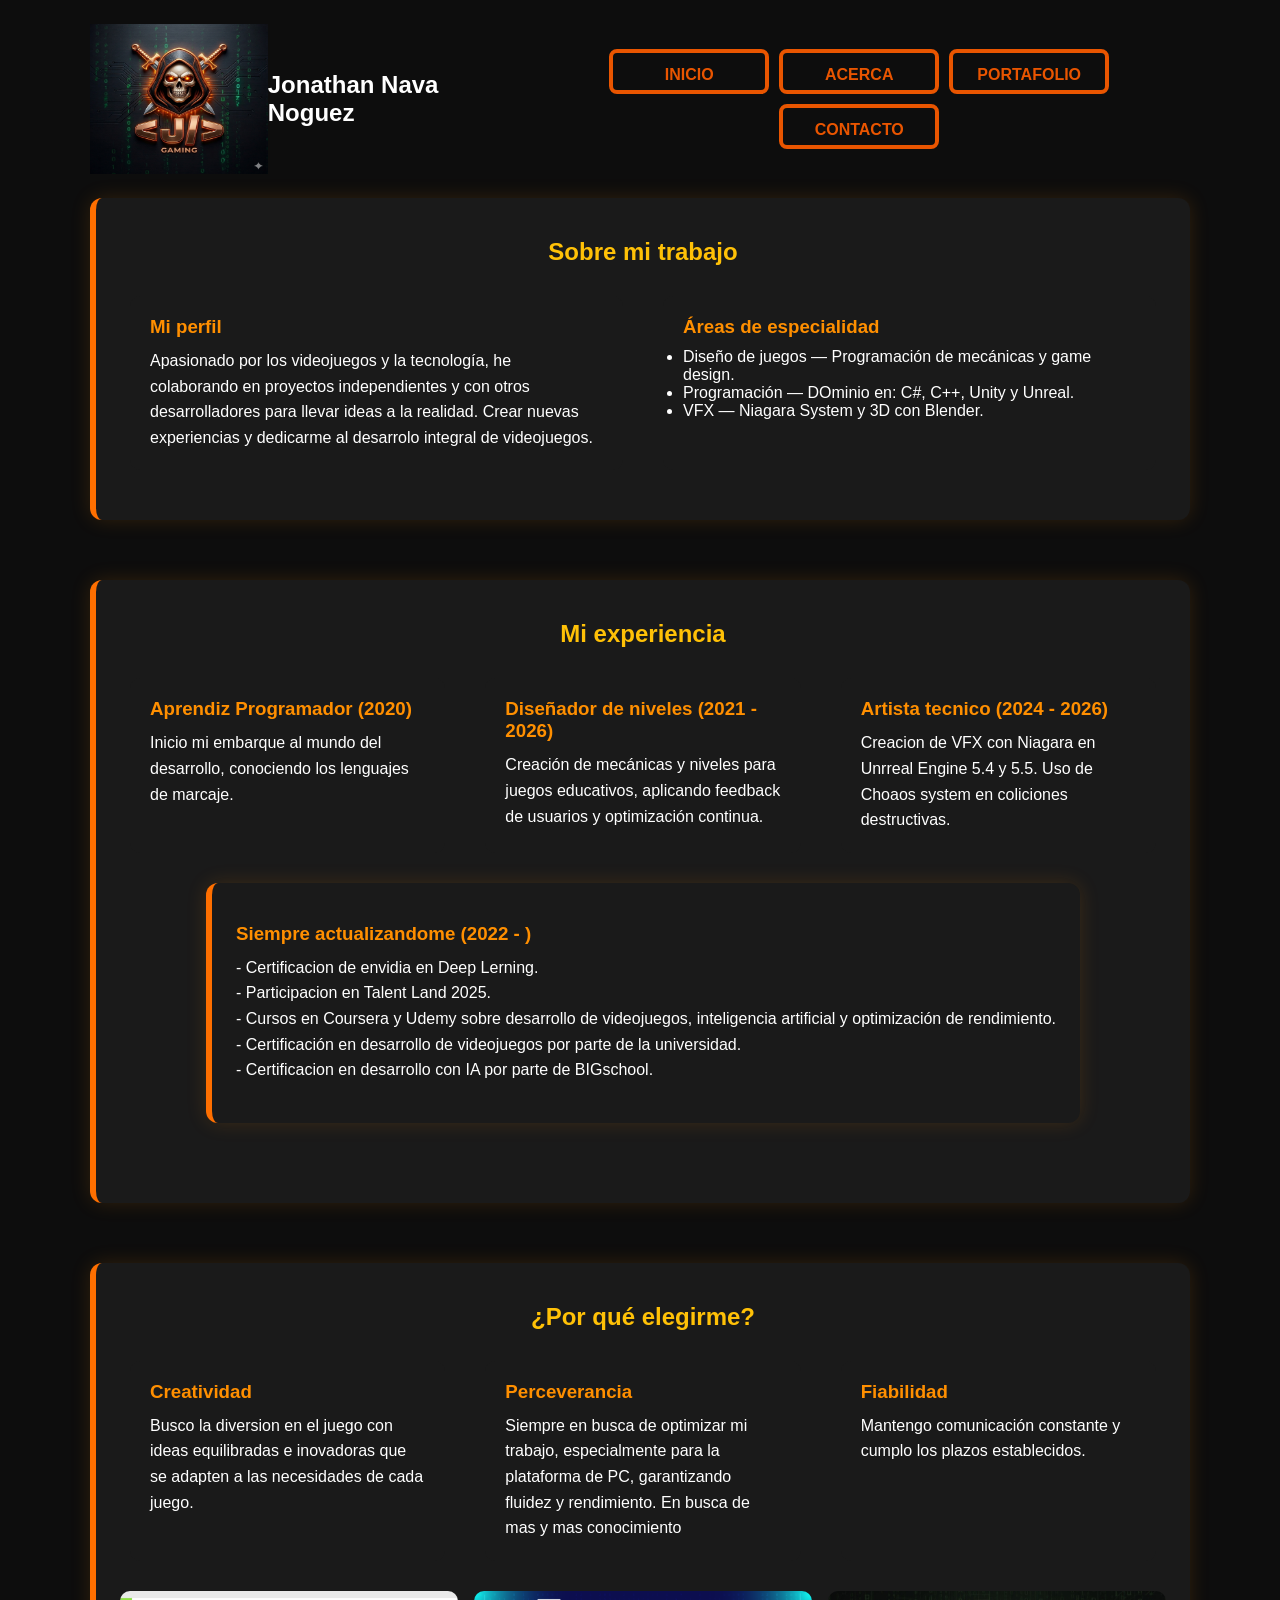
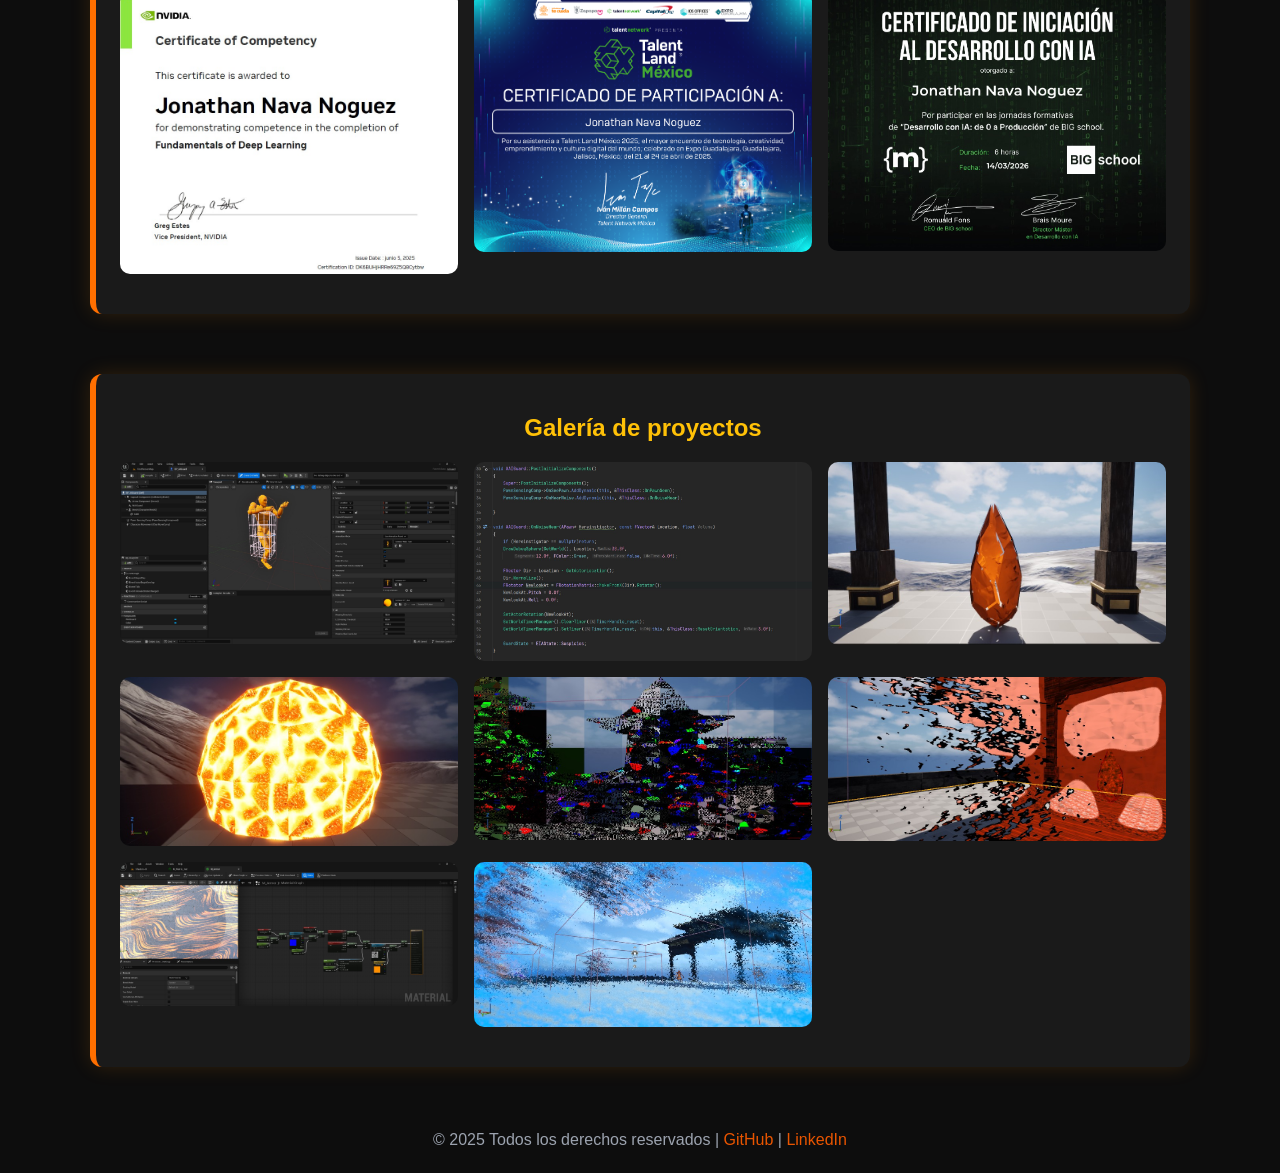
<file: Index.html>
﻿<!DOCTYPE html>
<html lang="es">
<head>
    <meta charset="UTF-8">
    <meta name="viewport" content="width=device-width,initial-scale=1.0">
    <title>Inicio</title>
    <link href="IMG/J_Logo_SF.png" rel="icon" type="imagenes/jpg">
    <link rel="stylesheet" href="Main.css">
</head>
<body>
    <div class="wrap">
        <header>
            <img src="IMG/J_Logo_v.2.png" width="180px" height="150px" />
            <a href="Index.html" class="brand">
                <h2>Jonathan Nava Noguez</h2>
            </a>
            <nav>
                <ul>
                    <a href="Index.html"> 
                        <li> Inicio <span></span><span></span><span></span><span></span> </li>
                    </a>
                    <a href="Main.html">
                        <li> Acerca <span></span><span></span><span></span><span></span> </li>
                    </a>
                    <a href="Proyectos.html">
                        <li> Portafolio <span></span><span></span><span></span><span></span> </li>
                    </a>
                    <a href="Contacto.html">
                        <li> Contacto <span></span><span></span><span></span><span></span> </li>
                    </a>
                </ul>
            </nav>
        </header>
        <main>
            <!-- SOBRE MI TRABAJO -->
            <section class="section" id="sobre-mi">
                <h2>Sobre mi trabajo</h2>
                <div class="section-grid">
                    <div class="section-card">
                        <h3>Mi perfil</h3>
                        <p>
                            Apasionado por los videojuegos y la tecnología, he colaborando en proyectos independientes y con otros desarrolladores para llevar ideas a la realidad.
                            Crear nuevas experiencias y dedicarme al desarrolo integral de videojuegos.
                        </p>
                    </div>
                    <div class="section-card">
                        <h3>Áreas de especialidad</h3>
                        <ul>
                            <li>Diseño de juegos — Programación de mecánicas y game design.</li>
                            <li>Programación — DOminio en: C#, C++, Unity y Unreal.</li>
                            <li> VFX — Niagara System y 3D con Blender.</li>
                        </ul>
                    </div>
                </div>
            </section>

            <!-- MI EXPERIENCIA -->
            <section class="section" id="experiencia">
                <h2>Mi experiencia</h2>
                <div class="section-grid">
                    <div class="section-card">
                        <h3>Aprendiz Programador (2020)</h3>
                        <p>Inicio mi embarque al mundo del desarrollo, conociendo los lenguajes de marcaje.</p>
                    </div>
                    <div class="section-card">
                        <h3>Diseñador de niveles (2021 - 2026)</h3>
                        <p>Creación de mecánicas y niveles para juegos educativos, aplicando feedback de usuarios y optimización continua.</p>
                    </div>
                    <div class="section-card">
                        <h3>Artista tecnico (2024 - 2026)</h3>
                        <p>Creacion de VFX con Niagara en Unrreal Engine 5.4 y 5.5. Uso de Choaos system en coliciones destructivas.</p>
                    </div>
                    <section class="section" id="experiencia">
                        <h3>Siempre actualizandome (2022 - )</h3>
                        <p>
                            - Certificacion de envidia en Deep Lerning. <br />
                            - Participacion en Talent Land 2025. <br />
                            - Cursos en Coursera y Udemy sobre desarrollo de videojuegos, inteligencia artificial y optimización de rendimiento. <br />
                            - Certificación en desarrollo de videojuegos por parte de la universidad. <br />
                            - Certificacion en desarrollo con IA por parte de BIGschool. <br />
                        </p>
                    </section>

                </div>
            </section>

            <!-- POR QUÉ ELEGIRME -->
            <section class="section" id="porque-elegirme">
                <h2>¿Por qué elegirme?</h2>
                <div class="section-grid">
                    <div class="section-card">
                        <h3>Creatividad</h3>
                        <p>Busco la diversion en el juego con ideas equilibradas e inovadoras que se adapten a las necesidades de cada juego.</p>
                    </div>
                    <div class="section-card">
                        <h3>Perceverancia</h3>
                        <p>Siempre en busca de optimizar mi trabajo, especialmente para la plataforma de PC, garantizando fluidez y rendimiento. En busca de mas y mas conocimiento</p>
                    </div>
                    <div class="section-card">
                        <h3>Fiabilidad</h3>
                        <p>Mantengo comunicación constante y cumplo los plazos establecidos.</p>
                    </div>
                    <div class="gallery">
                        <img src="IMG\Certificación.jpg" alt="DEEP LERNING" />
                        <img src="IMG\certificado.png" alt="TALENT LAND" />
                        <img src="IMG\CertificaciónBIGschool.jpg" alt="Desarrollo con IA" />
                    </div>
                    <div id="imageModal" class="modal">
                        <img id="modalImg">
                    </div>
                </div>
            </section>

            <!-- GALERÍA DE PROYECTOS -->
            <section class="section" id="galeria">
                <h2>Galería de proyectos</h2>
                <div class="gallery">
                    <img src="IMG\AIGuard.jpg" alt="AIGuard">
                    <img src="IMG\Code.jpg" alt="Code">
                    <img src="IMG\Cristal.jpg" alt="Cristal">
                    <img src="IMG\Sol.jpg" alt="Sol">
                    <img src="IMG\Glich.jpg" alt="Glich">
                    <!--img src="IMG\Matrix.jpg" alt="Matrix"-->
                    <img src="IMG\Zona.jpg" alt="Zona">
                    <img src="IMG\Atrigrado.jpg" alt="Atrigrado">
                    <img src="IMG\Frozen.jpg" alt="Frozen">
                </div>
                <div id="imageModal" class="modal">
                    <img id="modalImg">
                </div>
            </section>

            <script>
                const modal = document.getElementById("imageModal");
                const modalImg = document.getElementById("modalImg");

                document.querySelectorAll(".gallery img").forEach(img => {
                    img.addEventListener("click", () => {
                        modal.style.display = "flex";
                        modalImg.src = img.src;
                    });
                });

                modal.addEventListener("click", (e) => {
                    if (e.target !== modalImg) {
                        modal.style.display = "none";
                    }
                });
            </script>

        </main>
        <footer>
            <p>© 2025 Todos los derechos reservados | <a href="https://github.com/IPV1412">GitHub</a> | <a href="https://www.linkedin.com/in/b19624341/">LinkedIn</a></p>
        </footer>
    </div>
</body>
</html>
</file>
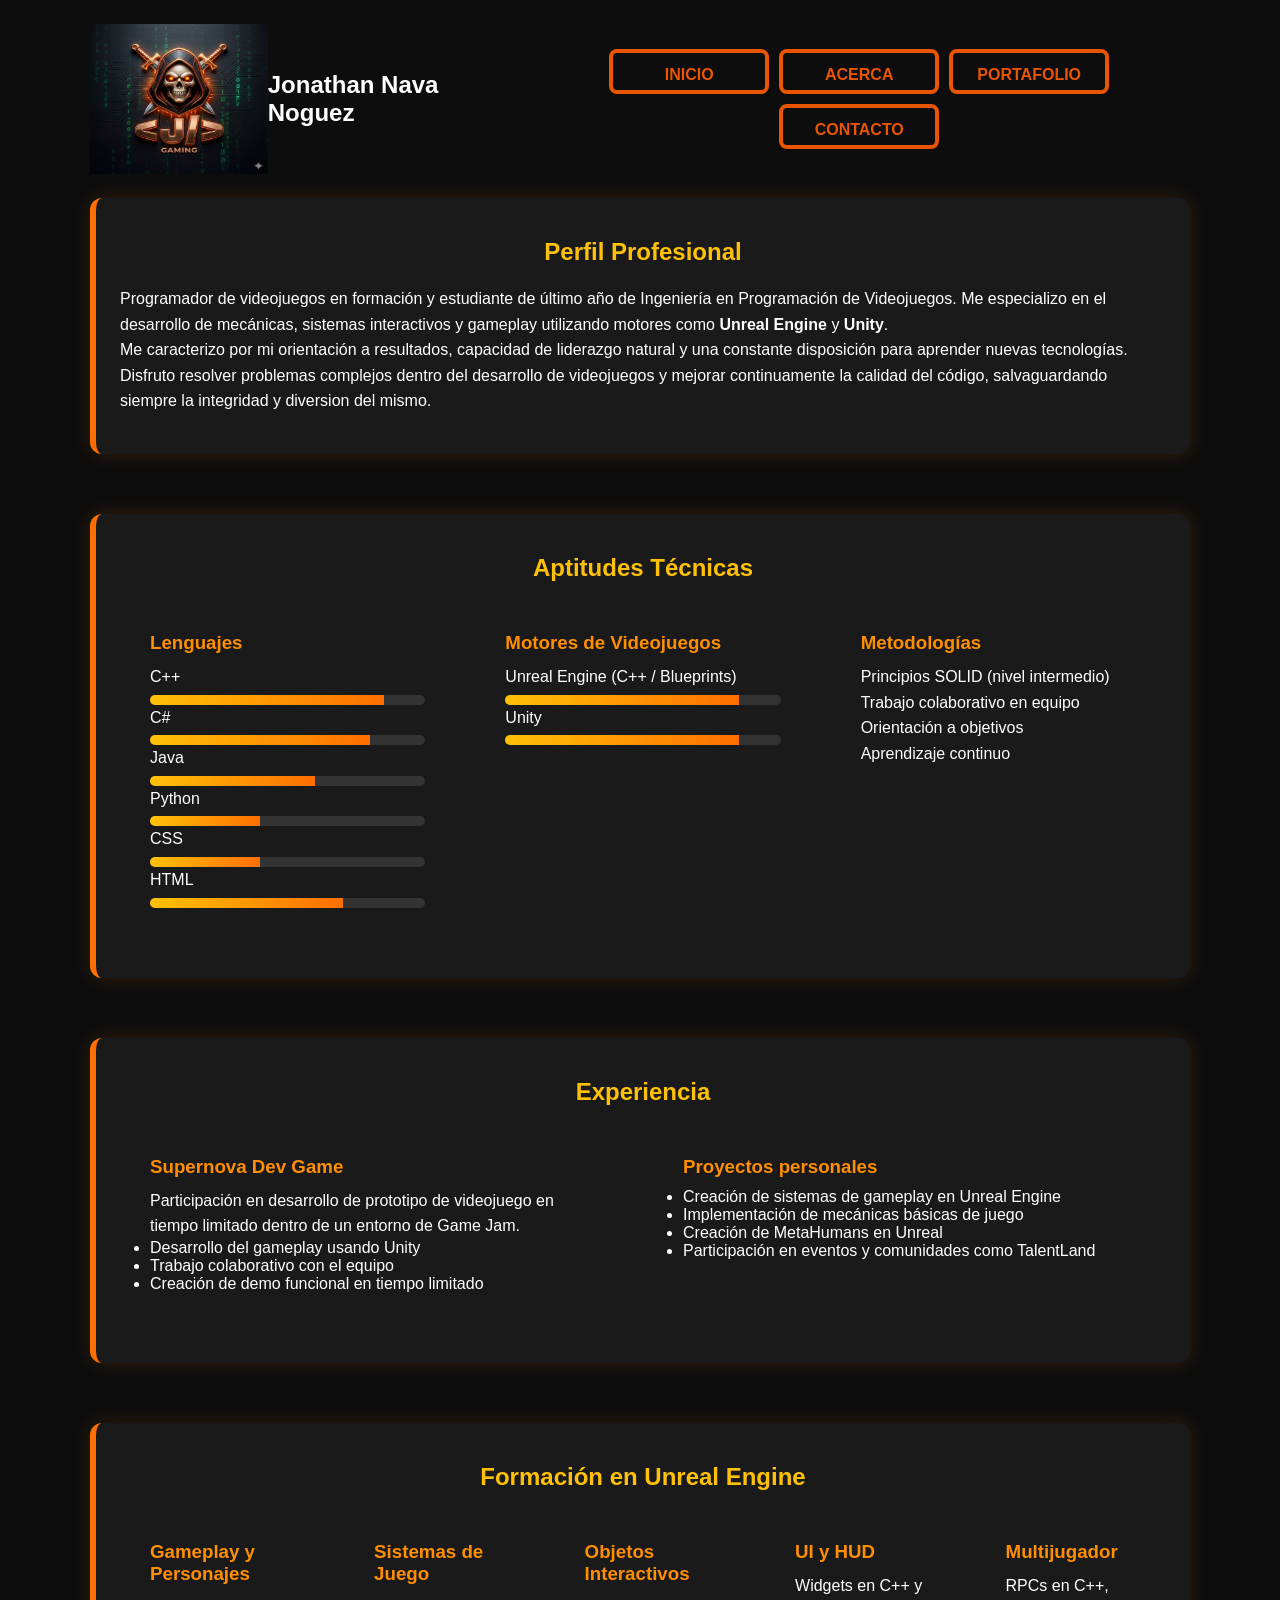
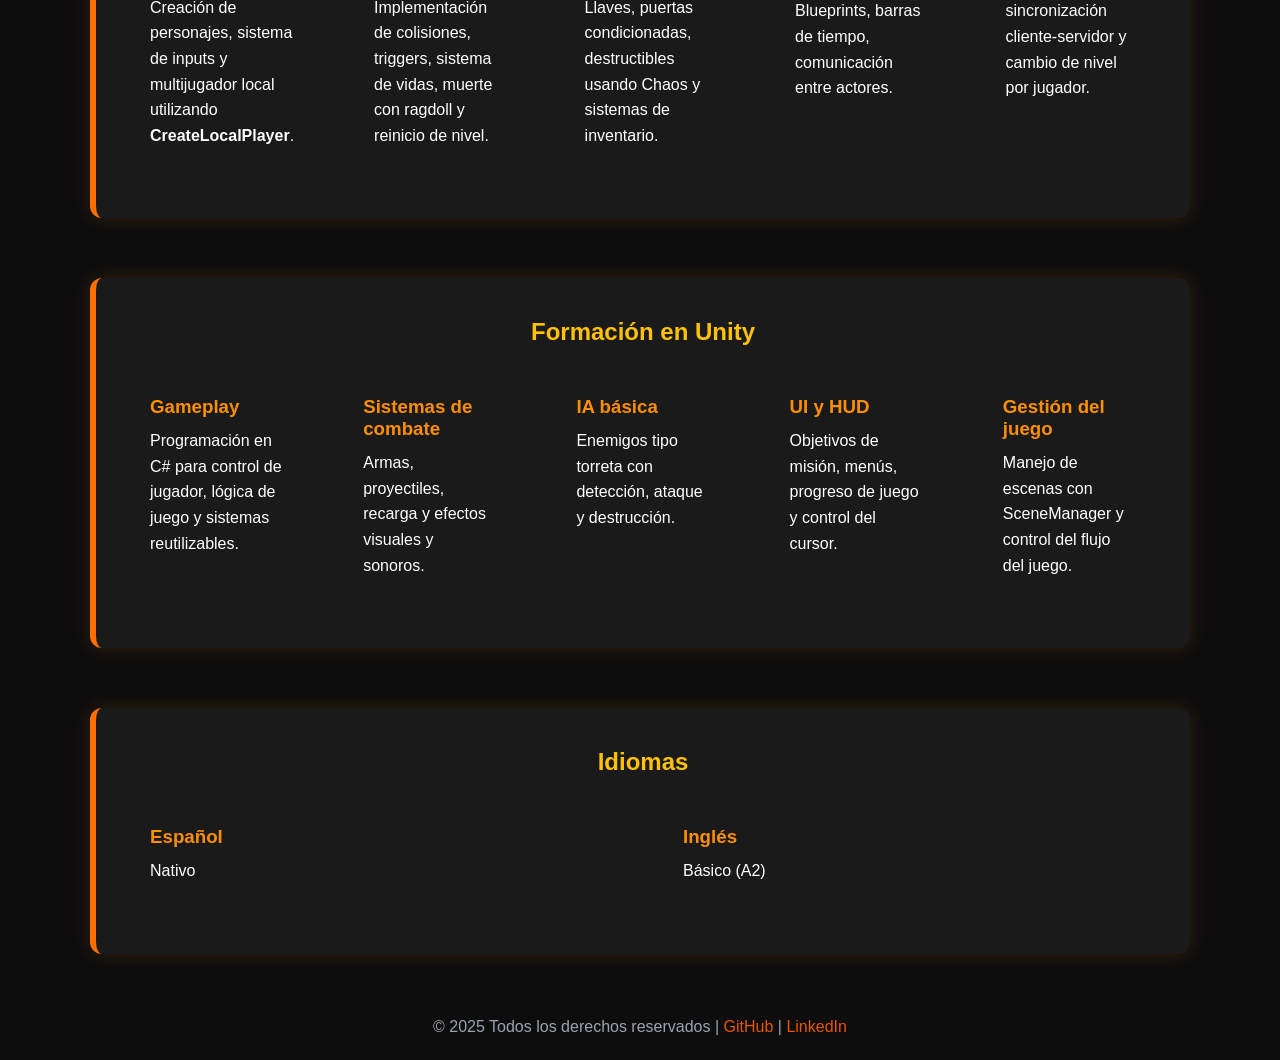
<file: Main.html>
﻿<!DOCTYPE html>
<html lang="es">
<head>
    <meta charset="UTF-8">
    <meta name="viewport" content="width=device-width,initial-scale=1.0">
    <title>Acerca de mí</title>
    <link href="IMG/J_Logo_SF.png" rel="icon" type="imagenes/jpg">
    <link rel="stylesheet" href="Main.css">
</head>
<body>
    <div class="wrap">
        <header>
            <img src="IMG/J_Logo_v.2.png" width="180px" height="150px" />
            <a href="Index.html" class="brand">
                <h2>Jonathan Nava Noguez</h2>
            </a>
            <nav>
                <ul>
                    <a href="Index.html">
                    <li> Inicio <span></span><span></span><span></span><span></span> </li>
                    </a>
                    <a href="Main.html">
                    <li> Acerca <span></span><span></span><span></span><span></span> </li>
                    </a>
                    <a href="Proyectos.html">
                    <li> Portafolio <span></span><span></span><span></span><span></span> </li>
                    </a>
                    <a href="Contacto.html">
                    <li> Contacto <span></span><span></span><span></span><span></span> </li>
                    </a>
                </ul>
            </nav>
        </header>
        <main>
            <main>

                <!-- PERFIL -->
                <section class="section">
                    <h2>Perfil Profesional</h2>
                    <p>
                        Programador de videojuegos en formación y estudiante de último año de
                        Ingeniería en Programación de Videojuegos. Me especializo en el desarrollo de mecánicas,
                        sistemas interactivos y gameplay utilizando motores como <strong>Unreal Engine</strong> y <strong>Unity</strong>.
                    </p>

                    <p>
                        Me caracterizo por mi orientación a resultados, capacidad de liderazgo natural y una
                        constante disposición para aprender nuevas tecnologías. Disfruto resolver problemas
                        complejos dentro del desarrollo de videojuegos y mejorar continuamente la calidad del código, salvaguardando siempre la integridad y diversion del mismo.
                    </p>
                </section>


                <!-- APTITUDES -->
                <section class="section">
                    <h2>Aptitudes Técnicas</h2>

                    <div class="section-grid">

                        <div class="section-card">
                            <h3>Lenguajes</h3>
                            <p>C++</p>
                            <div class="progress"><div class="progress-bar" style="--progress:85%"></div></div>

                            <p>C#</p>
                            <div class="progress"><div class="progress-bar" style="--progress:80%"></div></div>

                            <p>Java</p>
                            <div class="progress"><div class="progress-bar" style="--progress:60%"></div></div>

                            <p>Python</p>
                            <div class="progress"><div class="progress-bar" style="--progress:40%"></div></div>

                            <p>CSS</p>
                            <div class="progress"><div class="progress-bar" style="--progress:40%"></div></div>

                            <p>HTML</p>
                            <div class="progress"><div class="progress-bar" style="--progress:70%"></div></div>
                        </div>


                        <div class="section-card">
                            <h3>Motores de Videojuegos</h3>

                            <p>Unreal Engine (C++ / Blueprints)</p>
                            <div class="progress"><div class="progress-bar" style="--progress:85%"></div></div>

                            <p>Unity</p>
                            <div class="progress"><div class="progress-bar" style="--progress:85%"></div></div>

                        </div>


                        <div class="section-card">
                            <h3>Metodologías</h3>
                            <p>Principios SOLID (nivel intermedio)</p>
                            <p>Trabajo colaborativo en equipo</p>
                            <p>Orientación a objetivos</p>
                            <p>Aprendizaje continuo</p>
                        </div>

                    </div>
                </section>



                <!-- EXPERIENCIA -->
                <section class="section">
                    <h2>Experiencia</h2>

                    <div class="section-grid">

                        <div class="section-card">
                            <h3>Supernova Dev Game</h3>
                            <p>
                                Participación en desarrollo de prototipo de videojuego en tiempo limitado dentro
                                de un entorno de Game Jam.
                            </p>

                            <ul>
                                <li>Desarrollo del gameplay usando Unity</li>
                                <li>Trabajo colaborativo con el equipo</li>
                                <li>Creación de demo funcional en tiempo limitado</li>
                            </ul>
                        </div>

                        <div class="section-card">
                            <h3>Proyectos personales</h3>
                            <ul>
                                <li>Creación de sistemas de gameplay en Unreal Engine</li>
                                <li>Implementación de mecánicas básicas de juego</li>
                                <li>Creación de MetaHumans en Unreal</li>
                                <li>Participación en eventos y comunidades como TalentLand</li>
                            </ul>
                        </div>

                    </div>
                </section>



                <!-- FORMACIÓN UNREAL -->
                <section class="section">
                    <h2>Formación en Unreal Engine</h2>

                    <div class="section-grid">

                        <div class="section-card">
                            <h3>Gameplay y Personajes</h3>
                            <p>
                                Creación de personajes, sistema de inputs y multijugador local utilizando
                                <strong>CreateLocalPlayer</strong>.
                            </p>
                        </div>

                        <div class="section-card">
                            <h3>Sistemas de Juego</h3>
                            <p>
                                Implementación de colisiones, triggers, sistema de vidas, muerte con ragdoll
                                y reinicio de nivel.
                            </p>
                        </div>

                        <div class="section-card">
                            <h3>Objetos Interactivos</h3>
                            <p>
                                Llaves, puertas condicionadas, destructibles usando Chaos y sistemas de inventario.
                            </p>
                        </div>

                        <div class="section-card">
                            <h3>UI y HUD</h3>
                            <p>
                                Widgets en C++ y Blueprints, barras de tiempo, comunicación entre actores.
                            </p>
                        </div>

                        <div class="section-card">
                            <h3>Multijugador</h3>
                            <p>
                                RPCs en C++, sincronización cliente-servidor y cambio de nivel por jugador.
                            </p>
                        </div>

                    </div>
                </section>



                <!-- FORMACIÓN UNITY -->
                <section class="section">
                    <h2>Formación en Unity</h2>

                    <div class="section-grid">

                        <div class="section-card">
                            <h3>Gameplay</h3>
                            <p>
                                Programación en C# para control de jugador, lógica de juego y sistemas reutilizables.
                            </p>
                        </div>

                        <div class="section-card">
                            <h3>Sistemas de combate</h3>
                            <p>
                                Armas, proyectiles, recarga y efectos visuales y sonoros.
                            </p>
                        </div>

                        <div class="section-card">
                            <h3>IA básica</h3>
                            <p>
                                Enemigos tipo torreta con detección, ataque y destrucción.
                            </p>
                        </div>

                        <div class="section-card">
                            <h3>UI y HUD</h3>
                            <p>
                                Objetivos de misión, menús, progreso de juego y control del cursor.
                            </p>
                        </div>

                        <div class="section-card">
                            <h3>Gestión del juego</h3>
                            <p>
                                Manejo de escenas con SceneManager y control del flujo del juego.
                            </p>
                        </div>

                    </div>
                </section>



                <!-- IDIOMAS -->
                <section class="section">
                    <h2>Idiomas</h2>

                    <div class="section-grid">

                        <div class="section-card">
                            <h3>Español</h3>
                            <p>Nativo</p>
                        </div>

                        <div class="section-card">
                            <h3>Inglés</h3>
                            <p>Básico (A2)</p>
                        </div>

                    </div>
                </section>

            </main>
        </main>
        <footer>
            <p>© 2025 Todos los derechos reservados | <a href="https://github.com/IPV1412">GitHub</a> | <a href="https://www.linkedin.com/in/b19624341/">LinkedIn</a></p>
        </footer>
    </div>
</body>
</html>
</file>
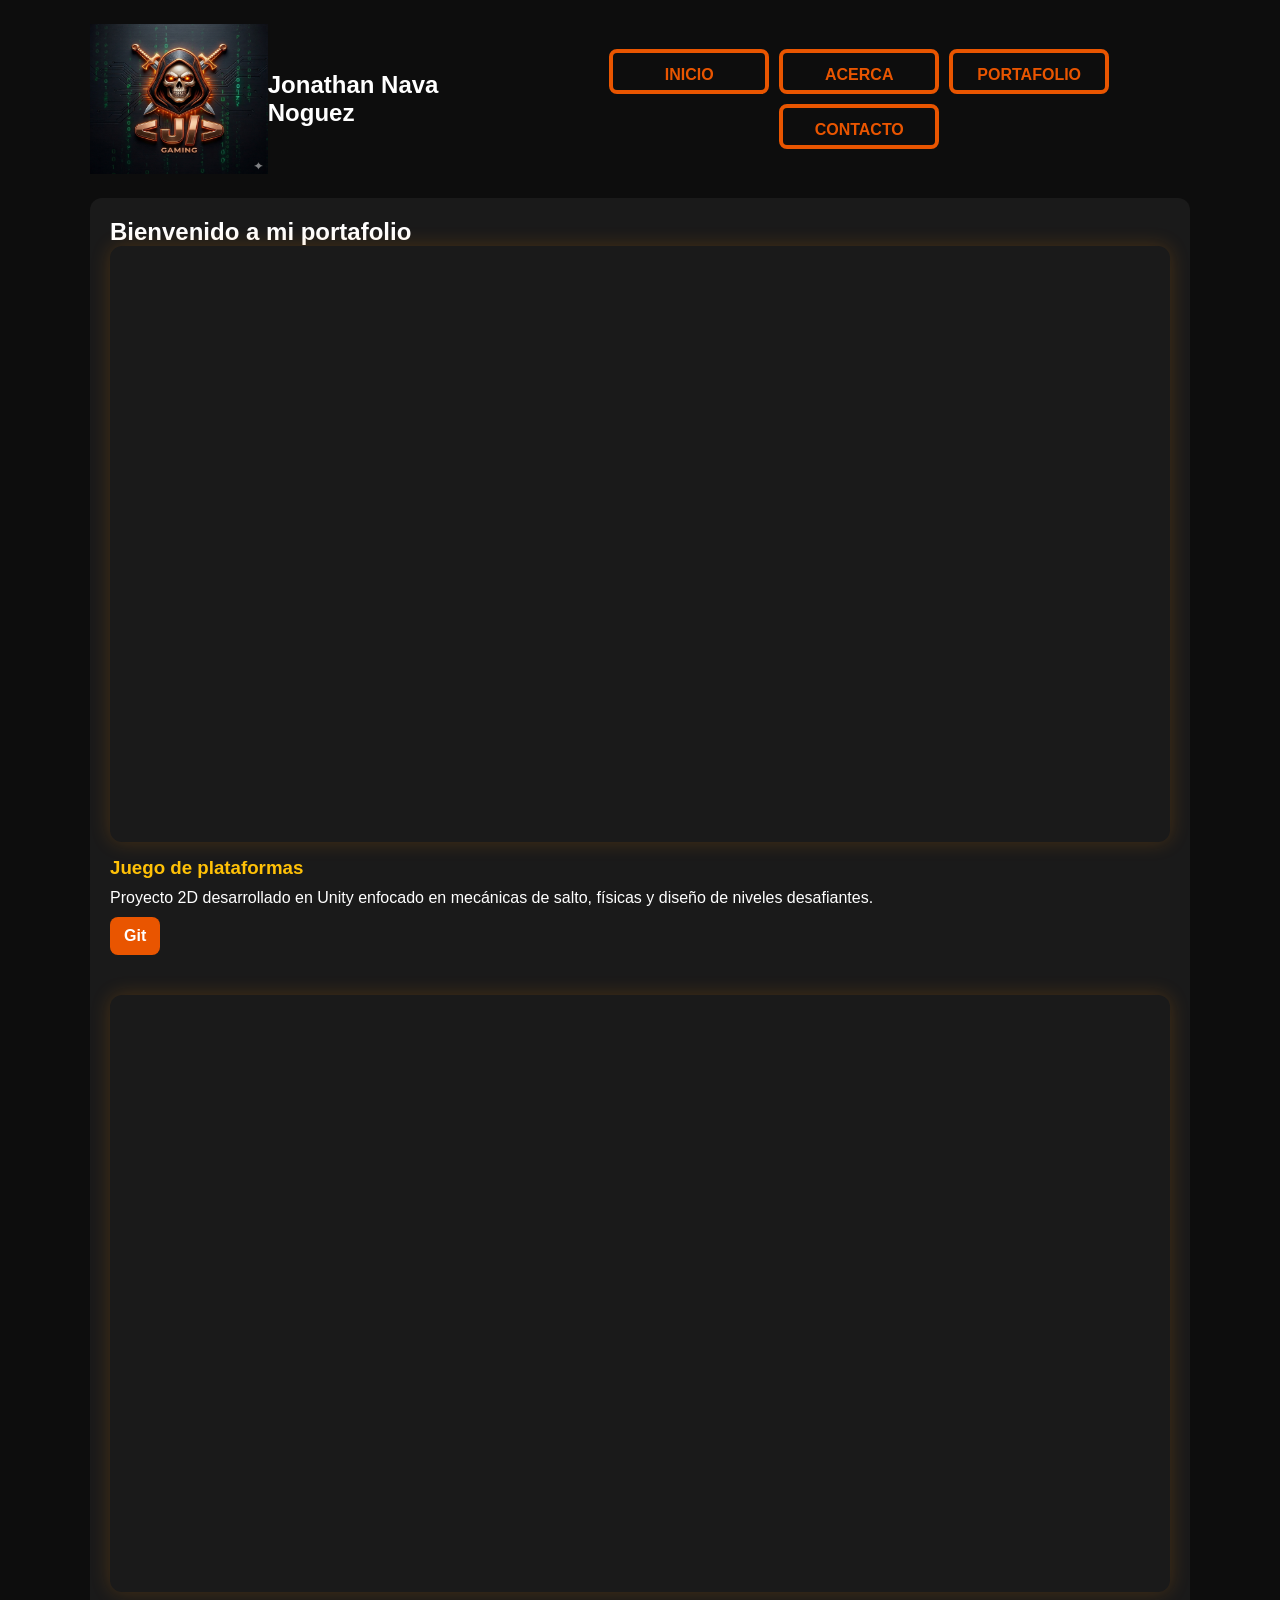
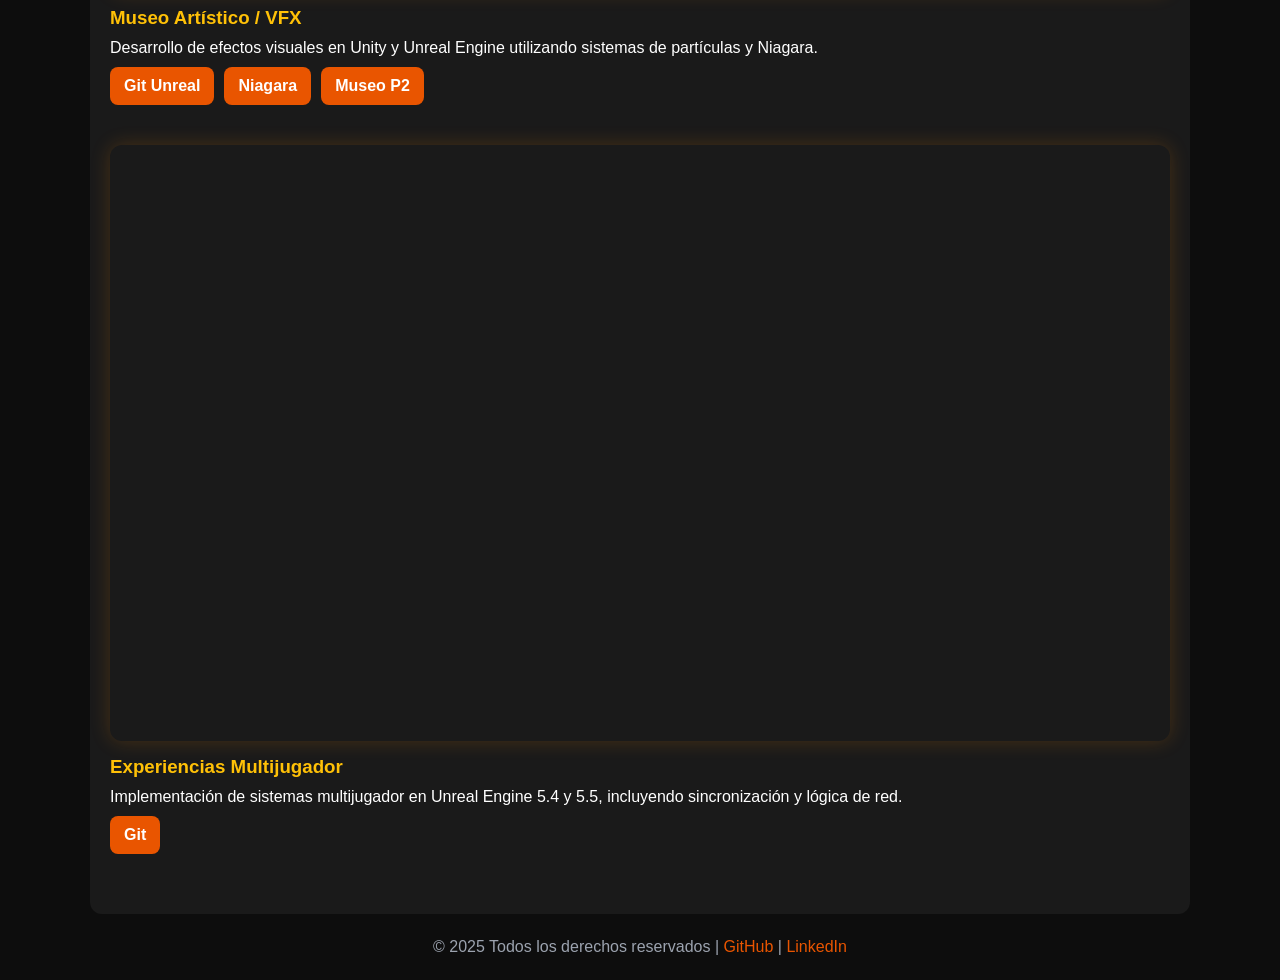
<file: Proyectos.html>
﻿<!DOCTYPE html>
<html lang="es">
<head>
    <meta charset="UTF-8">
    <meta name="viewport" content="width=device-width,initial-scale=1.0">
    <title>Inicio</title>
    <link href="IMG/J_Logo_SF.png" rel="icon" type="imagenes/jpg">
    <link rel="stylesheet" href="Main.css">
</head>
<body>
    <div class="wrap">
        <header>
            <img src="IMG/J_Logo_v.2.png" width="180px" height="150px" />
            <a href="Index.html" class="brand">
                <h2>Jonathan Nava Noguez</h2>
            </a>
            <nav>
                <ul>
                    <a href="Index.html">
                    <li> Inicio <span></span><span></span><span></span><span></span> </li>
                    </a>
                    <a href="Main.html">
                    <li> Acerca <span></span><span></span><span></span><span></span> </li>
                    </a>
                    <a href="Proyectos.html">
                    <li> Portafolio <span></span><span></span><span></span><span></span> </li>
                    </a>
                    <a href="Contacto.html">
                    <li> Contacto <span></span><span></span><span></span><span></span> </li>
                    </a>
                </ul>
            </nav>
        </header>
        <main>
            <section class="card">
                <h2 class="text-center">Bienvenido a mi portafolio</h2>

                <!-- PROYECTO 1 -->
                <div class="project-video">
                    <div class="video-container">
                        <iframe src="https://www.youtube.com/embed/KrHkZYZzGuA"
                                title="Gameplay Proyecto"
                                frameborder="0"
                                allowfullscreen>
                        </iframe>
                    </div>

                    <div class="project-info">
                        <h3>Juego de plataformas</h3>
                        <p class="muted">
                            Proyecto 2D desarrollado en Unity enfocado en mecánicas de salto, físicas y diseño de niveles desafiantes.
                        </p>

                        <div class="game-links">
                            <a href="https://github.com/IPV1412/Examen4MG" target="_blank" class="btn">Git</a>
                        </div>
                    </div>
                </div>

                <!-- PROYECTO 2 -->
                <div class="project-video">
                    <div class="video-container">
                        <iframe src="https://www.youtube.com/embed/re53PbUUOY0"
                                title="Museo Artistico"
                                frameborder="0"
                                allowfullscreen>
                        </iframe>
                    </div>

                    <div class="project-info">
                        <h3>Museo Artístico / VFX</h3>
                        <p class="muted">
                            Desarrollo de efectos visuales en Unity y Unreal Engine utilizando sistemas de partículas y Niagara.
                        </p>

                        <div class="game-links">
                            <a href="https://github.com/IPV1412/VFX_Examen" target="_blank" class="btn">Git Unreal</a>
                            <a href="https://youtu.be/KrHkZYZzGuA" target="_blank" class="btn secondary">Niagara</a>
                            <a href="https://youtu.be/GbS3k0F6iTw" target="_blank" class="btn secondary">Museo P2</a>
                        </div>
                    </div>
                </div>

                <!-- PROYECTO 3 -->
                <div class="project-video">
                    <div class="video-container">
                        <iframe src="https://www.youtube.com/embed/EonzClbbhqU"
                                title="Multijugador Unreal"
                                frameborder="0"
                                allowfullscreen>
                        </iframe>
                    </div>

                    <div class="project-info">
                        <h3>Experiencias Multijugador</h3>
                        <p class="muted">
                            Implementación de sistemas multijugador en Unreal Engine 5.4 y 5.5, incluyendo sincronización y lógica de red.
                        </p>

                        <div class="game-links">
                            <a href="https://github.com/IPV1412/Ipvmulti" target="_blank" class="btn">Git</a>
                        </div>
                    </div>
                </div>

            </section>
        </main>
        <footer>
            <p>© 2025 Todos los derechos reservados | <a href="https://github.com/IPV1412">GitHub</a> | <a href="https://www.linkedin.com/in/b19624341/">LinkedIn</a></p>
        </footer>
    </div>
</body>
</html>
</file>
<file: Main.css>
:root {
    --orange: #e95500;
    --black: #0d0d0d;
    --white: #ffffff;
    --gray: #9ca3af;
    --bg: var(--black);
    --text: var(--white);
    --accent: var(--orange);
    --card: #1a1a1a;
}

[data-theme="light"] {
    --bg: var(--white);
    --text: var(--black);
    --accent: var(--orange);
    --card: #fff3e6;
}

* {
    box-sizing: border-box;
    margin: 0;
    padding: 0;
}

body {
    font-family: "Inter", sans-serif;
    background: var(--bg);
    color: var(--text);
    display: flex;
    justify-content: center;
    padding: 24px;
}

.wrap {
    max-width: 1100px;
    width: 100%;
}

/* HEADER */
header {
    display: flex;
    justify-content: space-between;
    align-items: center;
    margin-bottom: 24px;
}

.brand {
    display: flex;
    align-items: center;
    gap: 12px;
    color: var(--text);
    text-decoration: none;
}

.logo {
    background: var(--accent);
    border-radius: 8px;
    width: 40px;
    height: 40px;
    display: grid;
    place-items: center;
}

a {
    text-decoration: none;
}

nav ul {
    list-style: none;
    display: flex;
    flex-wrap: wrap;
    justify-content: center;
    gap: 10px;
}

    nav ul li {
        --c: var(--accent);
        color: var(--c);
        border: 0.3em solid var(--c);
        border-radius: 0.5em;
        width: 10em;
        height: 2.8em;
        text-transform: uppercase;
        font-weight: bold;
        font-family: sans-serif;
        text-align: center;
        line-height: 2.8em;
        position: relative;
        overflow: hidden;
        z-index: 1;
        transition: 0.5s;
    }

        nav ul li span {
            position: absolute;
            width: 25%;
            height: 100%;
            background-color: var(--c);
            transform: translateY(150%);
            border-radius: 50%;
            left: calc((var(--n) - 1) * 25%);
            transition: 0.5s;
            transition-delay: calc((var(--n) - 1) * 0.1s);
            z-index: -1;
        }

        nav ul li:hover {
            color: white;
        }

            nav ul li:hover span {
                transform: translateY(0) scale(2);
            }

        nav ul li span:nth-child(1) {
            --n: 1;
        }

        nav ul li span:nth-child(2) {
            --n: 2;
        }

        nav ul li span:nth-child(3) {
            --n: 3;
        }

        nav ul li span:nth-child(4) {
            --n: 4;
        }

/* MAIN */
main {
    display: flex;
    flex-direction: column;
    gap: 20px;
}

.card {
    background: var(--card);
    border-radius: 12px;
    padding: 20px;
}

footer {
    margin-top: 24px;
    text-align: center;
    color: var(--gray);
}

    footer a {
       color: var(--accent);
       text-decoration: none;
    }

/* FORMULARIO */
form {
    display: flex;
    flex-direction: column;
    gap: 10px;
}

input, textarea {
    background: transparent;
    border: 1px solid var(--gray);
    border-radius: 8px;
    padding: 10px;
    color: var(--text);
}

    input:focus, textarea:focus {
        border-color: var(--accent);
        outline: none;
    }

.btn {
    background: var(--accent);
    color: var(--white);
    border: none;
    border-radius: 8px;
    padding: 10px 14px;
    cursor: pointer;
    font-weight: 600;
    transition: 0.3s;
}

    .btn:hover {
        background: #ff9f33;
    }


/* PALETA AMBAR */
:root {
    --amber-light: #FFC107;
    --amber-mid: #FF8F00;
    --amber-dark: #FF6F00;
}

/* SECCIONES PERSONALIZADAS */
.section {
    background-color: var(--card);
    border-left: 6px solid var(--amber-dark);
    border-radius: 12px;
    padding: 40px 24px;
    margin-bottom: 40px;
    box-shadow: 0 0 20px rgba(255, 140, 0, 0.15);
}

    .section h2 {
        color: var(--amber-light);
        text-align: center;
        margin-bottom: 20px;
    }

    .section h3 {
        color: var(--amber-mid);
        margin-bottom: 10px;
    }

    .section p {
        color: var(--text);
        line-height: 1.6;
    }

/* ICONOS Y TARJETAS */
.section-card {
    background-color: #1a1a1a;
    border-radius: 10px;
    padding: 20px;
    margin: 10px;
    flex: 1;
    transition: transform 0.3s, box-shadow 0.3s;
}

    .section-card:hover {
        transform: translateY(-5px);
        box-shadow: 0 5px 15px rgba(255, 111, 0, 0.4);
    }

.section-grid {
    display: flex;
    flex-wrap: wrap;
    justify-content: space-around;
    gap: 20px;
}

/* GALER�A */
.gallery {
    display: grid;
    grid-template-columns: repeat(auto-fit, minmax(250px, 1fr));
    gap: 16px;
}

    .gallery img {
        width: 100%;
        border-radius: 10px;
        object-fit: cover;
        cursor: pointer;
        transition: transform 0.4s, box-shadow 0.4s;
    }

        .gallery img:hover {
            transform: scale(1.05);
            box-shadow: 0 0 15px rgba(255, 193, 7, 0.5);
        }

/* MODAL */
.modal {
    display: none;
    position: fixed;
    z-index: 999;
    left: 0;
    top: 0;
    width: 100%;
    height: 100%;
    background-color: rgba(0, 0, 0, 0.8);
    justify-content: center;
    align-items: center;
}

    .modal img {
        max-width: 90%;
        max-height: 90%;
        border-radius: 12px;
        animation: zoom 0.3s ease;
    }

@keyframes zoom {
    from {
        transform: scale(0.7);
        opacity: 0;
    }

    to {
        transform: scale(1);
        opacity: 1;
    }
}

/* PROGRESO Y HABILIDADES */
.progress {
    background: #333;
    border-radius: 10px;
    overflow: hidden;
    height: 10px;
    margin-top: 5px;
}

.progress-bar {
    background: linear-gradient(90deg, var(--amber-light), var(--amber-dark));
    height: 100%;
    width: var(--progress);
    transition: width 0.4s ease;
}

/* SSELECCIOND DE PROYECTOS */

.project-video {
    margin-bottom: 40px;
}

.video-container {
    position: relative;
    width: 100%;
    padding-bottom: 56.25%; /* 16:9 */
    border-radius: 12px;
    overflow: hidden;
    box-shadow: 0 0 20px rgba(255, 140, 0, 0.2);
}

    .video-container iframe {
        position: absolute;
        width: 100%;
        height: 100%;
        top: 0;
        left: 0;
        border: none;
    }

.project-info {
    margin-top: 15px;
}

    .project-info h3 {
        color: var(--amber-light);
        margin-bottom: 10px;
    }

.game-links {
    margin-top: 10px;
    display: flex;
    flex-wrap: wrap;
    gap: 10px;
}
</file>
